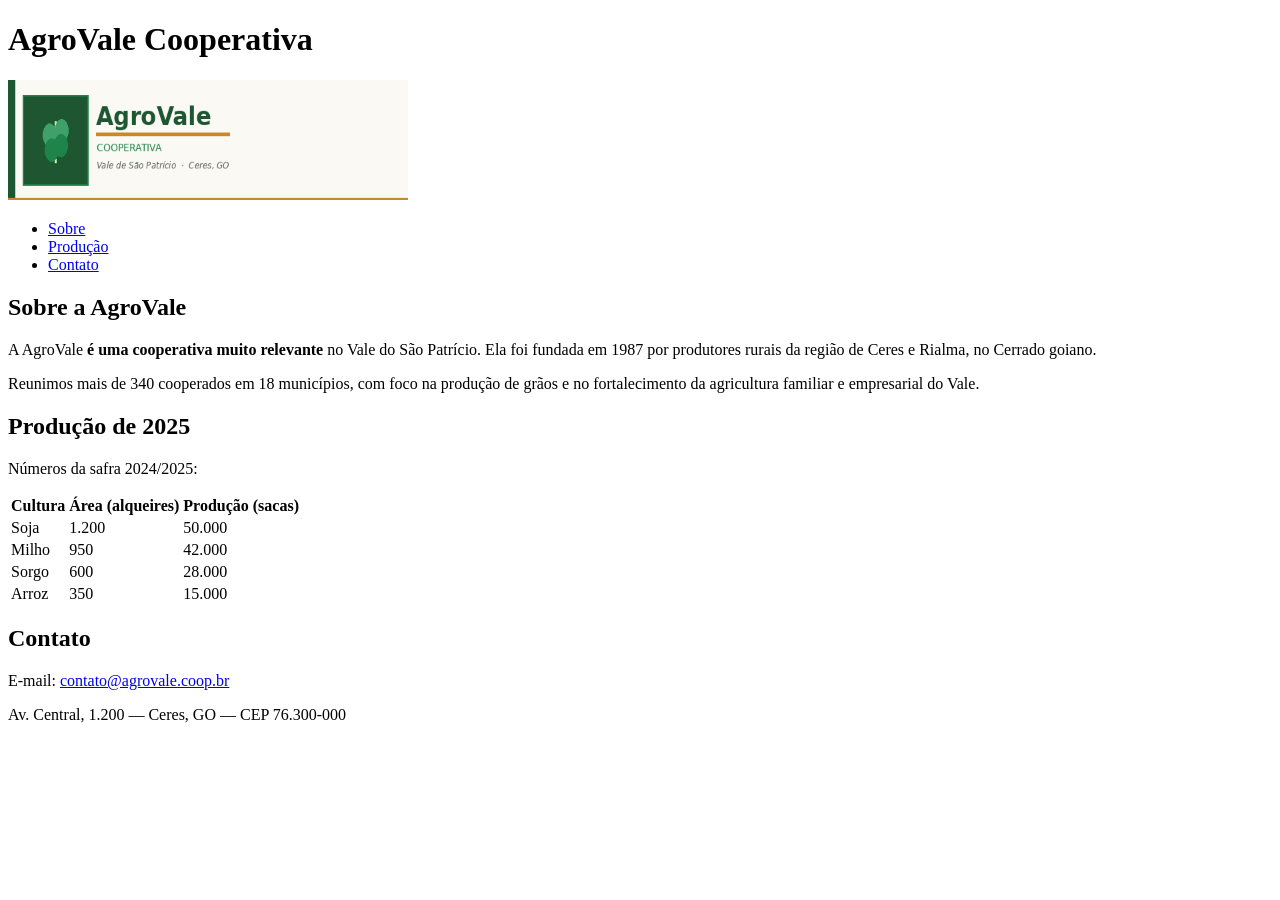
<file: galo-de-ouro/atividade03/index.html>
<!DOCTYPE html>
<html lang="pt-BR">

<head>
    <meta charset="UTF-8">
    <meta name="viewport" content="width=device-width, initial-scale=1.0">
    <title>AgroVale Cooperativa — Vale de São Patrício</title>
</head>

<body id="pagina-principal">

    <header id="cabecalho-principal">

        <h1>AgroVale Cooperativa</h1>

        <img
            src="img/logo.png"
            alt="Logomarca da AgroVale Cooperativa"
            width="400"
            height="120">

        <ul>
            <li>
                <a class="link-nav" href="#sobre">Sobre</a>
            </li>

            <li>
                <a class="link-nav" href="#producao">Produção</a>
            </li>

            <li>
                <a class="link-nav" href="#contato">Contato</a>
            </li>
        </ul>

    </header>

    <section id="sobre" class="secao">

        <h2>Sobre a AgroVale</h2>

        <p>
            A AgroVale <strong>é uma cooperativa muito relevante</strong>
            no Vale do São Patrício. Ela foi fundada em 1987 por produtores
            rurais da região de Ceres e Rialma, no Cerrado goiano.
        </p>

        <p>
            Reunimos mais de 340 cooperados em 18 municípios, com foco
            na produção de grãos e no fortalecimento da agricultura
            familiar e empresarial do Vale.
        </p>

    </section>

    <section id="producao" class="secao">

        <h2>Produção de 2025</h2>

        <p>
            Números da safra 2024/2025:
        </p>

        <table>

            <thead>
                <tr>
                    <th>Cultura</th>
                    <th>Área (alqueires)</th>
                    <th>Produção (sacas)</th>
                </tr>
            </thead>

            <tbody>

                <tr class="linha-destaque">
                    <td>Soja</td>
                    <td>1.200</td>
                    <td>50.000</td>
                </tr>

                <tr>
                    <td>Milho</td>
                    <td>950</td>
                    <td>42.000</td>
                </tr>

                <tr>
                    <td>Sorgo</td>
                    <td>600</td>
                    <td>28.000</td>
                </tr>

                <tr>
                    <td>Arroz</td>
                    <td>350</td>
                    <td>15.000</td>
                </tr>

            </tbody>

        </table>

    </section>

    <section id="contato" class="secao">

        <h2>Contato</h2>

        <p>
            E-mail:
            <a href="mailto:contato@agrovale.coop.br">
                contato@agrovale.coop.br
            </a>
        </p>

        <p>
            Av. Central, 1.200 — Ceres, GO — CEP 76.300-000
        </p>

    </section>

</body>

</html>
</file>
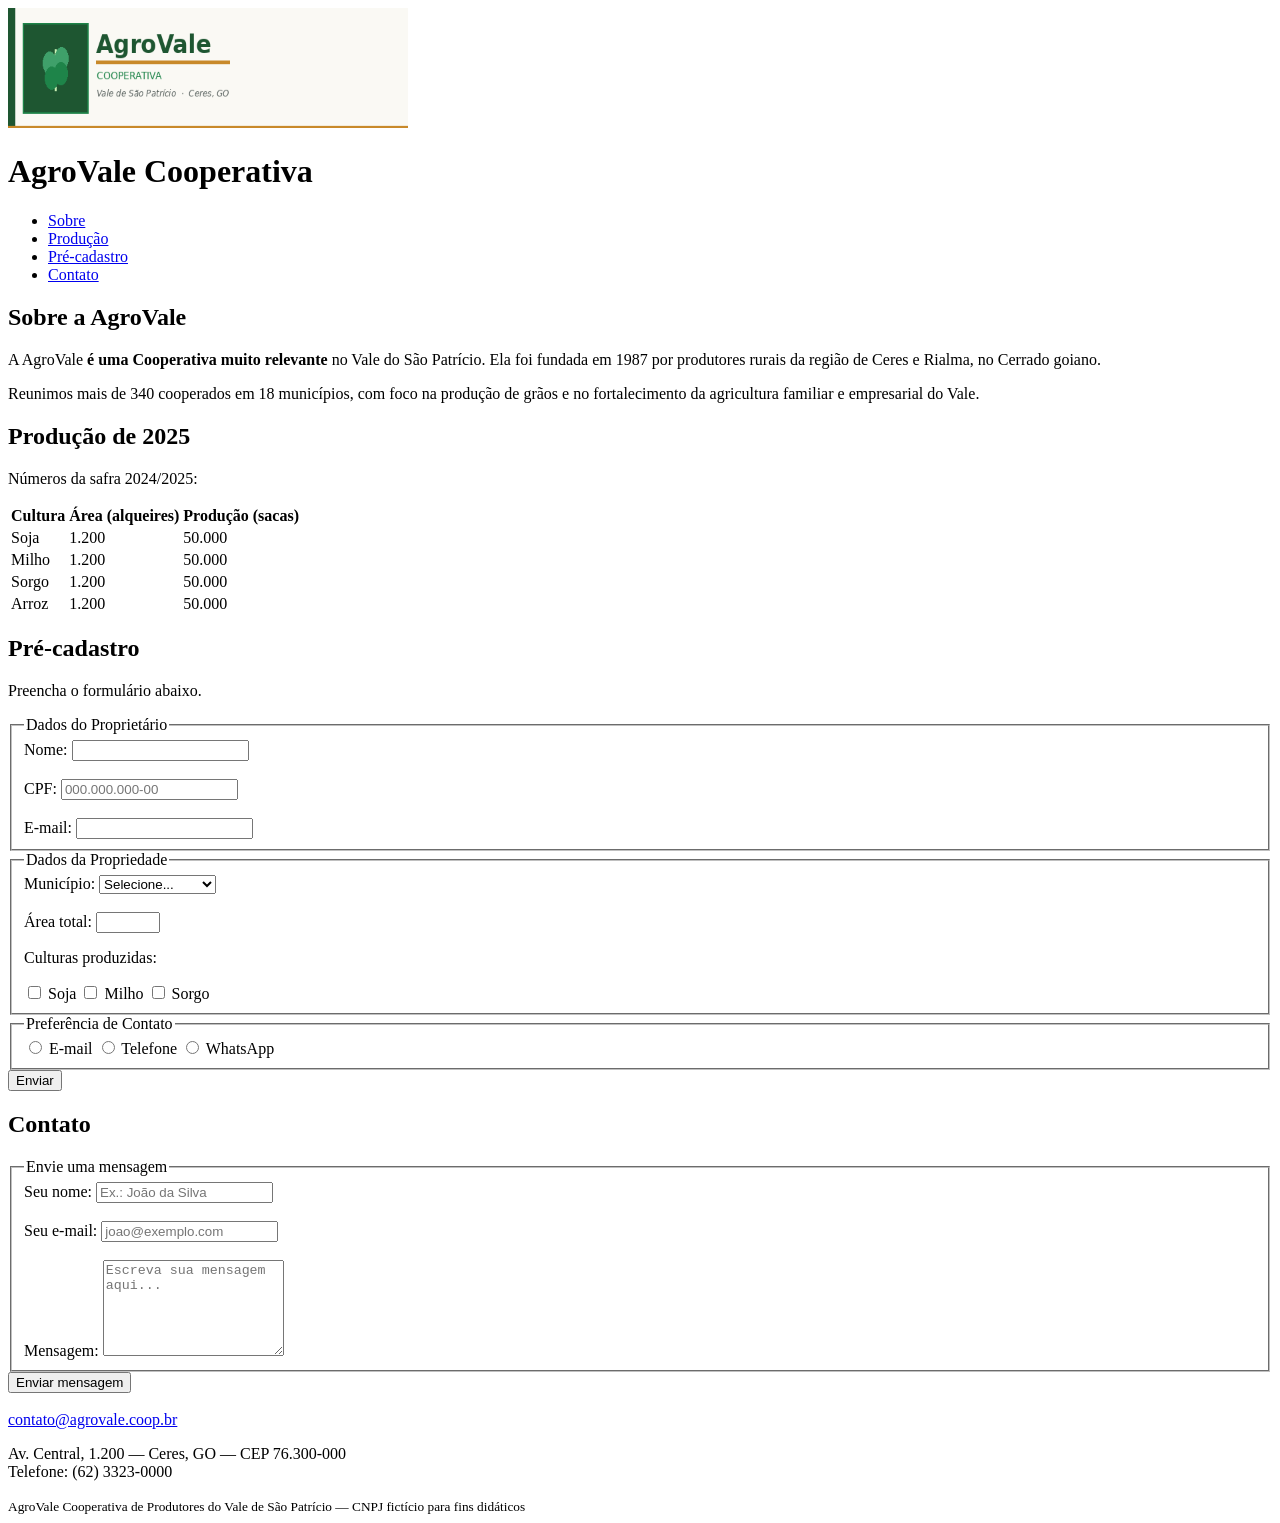
<file: galo-de-ouro/atividade04/index.html>
<!DOCTYPE html>
<html lang="pt-BR">

<head>
    <meta charset="UTF-8">
    <meta name="viewport" content="width=device-width, initial-scale=1.0">
    <title>AgroVale Cooperativa — Vale de São Patrício</title>
</head>

<body>

    <img src="img/logo.png"
        alt="Logo da AgroVale Cooperativa"
        width="400"
        height="120">

    <h1>AgroVale Cooperativa</h1>

    <ul>
        <li><a href="#sobre">Sobre</a></li>
        <li><a href="#producao">Produção</a></li>
        <li><a href="#precadastro">Pré-cadastro</a></li>
        <li><a href="#contato">Contato</a></li>
    </ul>

    <h2 id="sobre">Sobre a AgroVale</h2>

    <p>
        A AgroVale <strong>é uma Cooperativa muito relevante</strong> no Vale do São Patrício.
        Ela foi fundada em 1987 por produtores rurais da região de Ceres e Rialma,
        no Cerrado goiano.
    </p>

    <p>
        Reunimos mais de 340 cooperados em 18 municípios,
        com foco na produção de grãos e no fortalecimento da
        agricultura familiar e empresarial do Vale.
    </p>

    <h2 id="producao">Produção de 2025</h2>

    <p>
        Números da safra 2024/2025:
    </p>

    <table>
        <thead>
            <tr>
                <th>Cultura</th>
                <th>Área (alqueires)</th>
                <th>Produção (sacas)</th>
            </tr>
        </thead>

        <tbody>
            <tr>
                <td>Soja</td>
                <td>1.200</td>
                <td>50.000</td>
            </tr>

            <tr>
                <td>Milho</td>
                <td>1.200</td>
                <td>50.000</td>
            </tr>

            <tr>
                <td>Sorgo</td>
                <td>1.200</td>
                <td>50.000</td>
            </tr>

            <tr>
                <td>Arroz</td>
                <td>1.200</td>
                <td>50.000</td>
            </tr>
        </tbody>
    </table>

    <h2 id="precadastro">Pré-cadastro</h2>

    <p>
        Preencha o formulário abaixo.
    </p>

    <form action="#" method="post" id="form-precadastro">

        <fieldset>

            <legend>Dados do Proprietário</legend>

            <label for="cp-nome">Nome:</label>
            <input
                type="text"
                id="cp-nome"
                name="cp-nome"
                minlength="3"
                maxlength="100"
                required>

            <br><br>

            <label for="cp-cpf">CPF:</label>
            <input
                type="text"
                id="cp-cpf"
                name="cpf"
                placeholder="000.000.000-00"
                pattern="\d{3}\.\d{3}\.\d{3}-\d{2}"
                title="Formato: 000.000.000-00"
                required>

            <br><br>

            <label for="cp-email">E-mail:</label>
            <input
                type="email"
                id="cp-email"
                name="cp-email"
                required>

        </fieldset>

        <fieldset>

            <legend>Dados da Propriedade</legend>

            <label for="cp-municipio">Município:</label>

            <select
                id="cp-municipio"
                name="municipio"
                required>

                <option value="">Selecione...</option>
                <option value="ceres">Ceres</option>
                <option value="rialma">Rialma</option>
                <option value="rubiataba">Rubiataba</option>
                <option value="outro">Outro município</option>

            </select>

            <br><br>

            <label for="cp-area">Área total:</label>

            <input
                type="number"
                id="cp-area"
                name="cp-area"
                min="1"
                max="9999"
                required>

            <p>Culturas produzidas:</p>

            <input
                type="checkbox"
                id="cultura-soja"
                name="cultura"
                value="soja">

            <label for="cultura-soja">Soja</label>

            <input
                type="checkbox"
                id="cultura-milho"
                name="cultura"
                value="milho">

            <label for="cultura-milho">Milho</label>

            <input
                type="checkbox"
                id="cultura-sorgo"
                name="cultura"
                value="sorgo">

            <label for="cultura-sorgo">Sorgo</label>

        </fieldset>

        <fieldset>

            <legend>Preferência de Contato</legend>

            <input
                type="radio"
                id="contato-email"
                name="contato-pref"
                value="email"
                required>

            <label for="contato-email">E-mail</label>

            <input
                type="radio"
                id="contato-telefone"
                name="contato-pref"
                value="telefone">

            <label for="contato-telefone">Telefone</label>

            <input
                type="radio"
                id="contato-whatsapp"
                name="contato-pref"
                value="whatsapp">

            <label for="contato-whatsapp">WhatsApp</label>

        </fieldset>

        <button type="submit">Enviar</button>

    </form>

    <h2 id="contato">Contato</h2>

    <form action="#" method="post" id="form-contato">

        <fieldset>

            <legend>Envie uma mensagem</legend>

            <label for="nome">Seu nome:</label>

            <input
                type="text"
                id="nome"
                name="nome"
                placeholder="Ex.: João da Silva"
                minlength="3"
                required>

            <br><br>

            <label for="email">Seu e-mail:</label>

            <input
                type="email"
                id="email"
                name="email"
                placeholder="joao@exemplo.com"
                required>

            <br><br>

            <label for="mensagem">Mensagem:</label>

            <textarea
                id="mensagem"
                name="mensagem"
                rows="6"
                minlength="10"
                placeholder="Escreva sua mensagem aqui..."
                required></textarea>

        </fieldset>

        <button type="submit">Enviar mensagem</button>

    </form>

    <br>

    <a href="mailto:contato@agrovale.coop.br">
        contato@agrovale.coop.br
    </a>

    <p>
        Av. Central, 1.200 — Ceres, GO — CEP 76.300-000
        <br>
        Telefone: (62) 3323-0000
    </p>

    <small>
        AgroVale Cooperativa de Produtores do Vale de São Patrício
        — CNPJ fictício para fins didáticos
    </small>

</body>

</html>
</file>
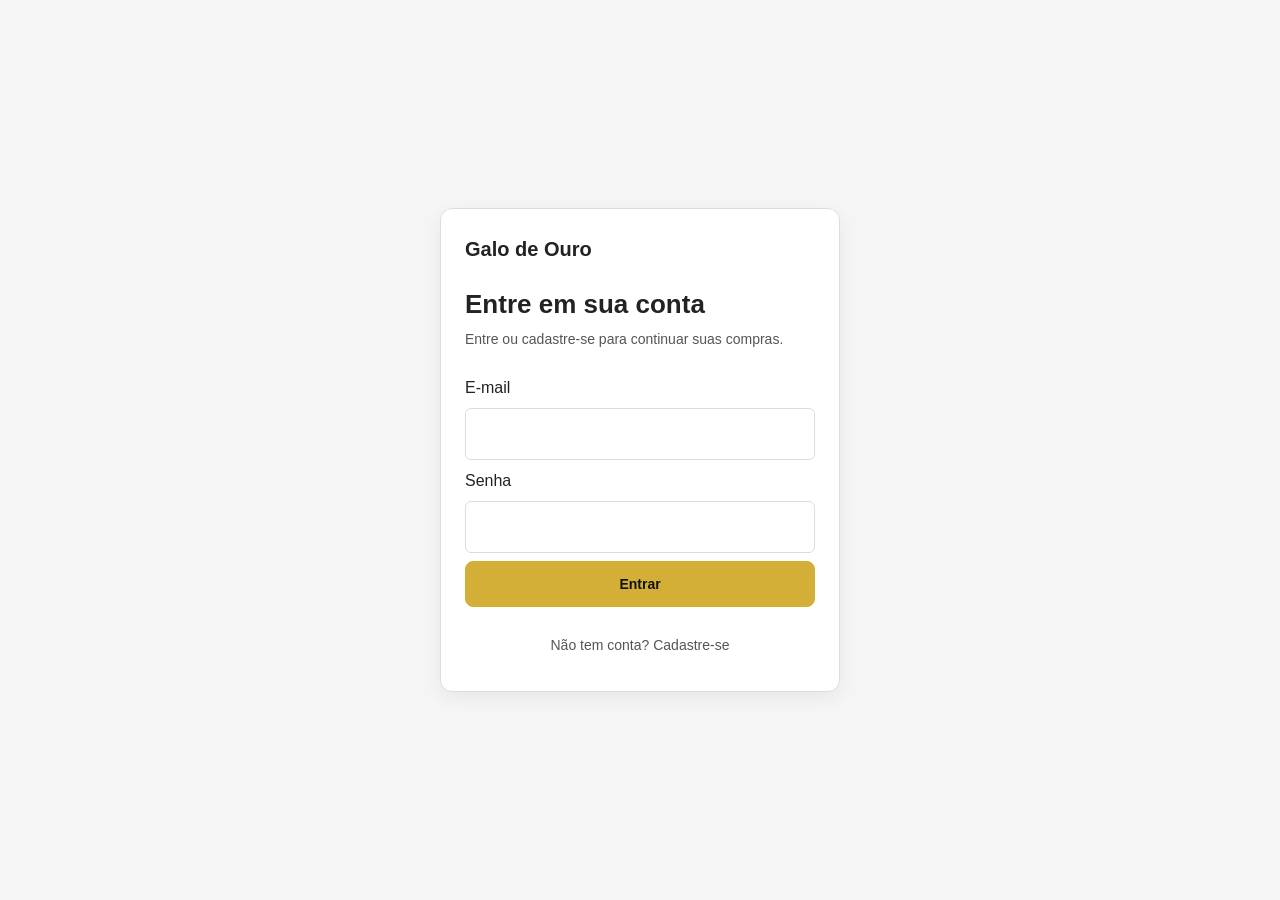
<file: galo-de-ouro/login.html>
<!DOCTYPE html>
<html lang="pt-BR">

<head>
    <meta charset="UTF-8">
    <meta name="viewport" content="width=device-width, initial-scale=1.0">

    <title>Entrar | Galo de Ouro</title>

    <link rel="stylesheet" href="css/style.css">
    <link rel="stylesheet" href="css/auth.css">

    <script src="js/password.js" defer></script>
    <script src="js/accounts.js" defer></script>
    <script src="js/admin-demo.js" defer></script>
    <script src="js/auth.js" defer></script>
</head>

<body class="auth-page">
    <main class="auth-card">
        <a href="index.html" class="auth-brand">
            Galo de Ouro
        </a>

        <h1 id="auth-title" class="auth-title">
            Entre em sua conta
        </h1>

        <p class="auth-description">
            Entre ou cadastre-se para continuar suas compras.
        </p>

        <form id="login-form" class="auth-form" method="post">
            <label for="login-email">E-mail</label>
            <input
                type="email"
                id="login-email"
                name="email"
                autocomplete="username"
                required
            >

            <label for="login-password">Senha</label>
            <input
                type="password"
                id="login-password"
                name="password"
                autocomplete="current-password"
                required
            >

            <button type="submit" class="button button-primary">
                Entrar
            </button>
            <p id="login-message" class="auth-message" role="status"></p>
        </form>

        <form
            id="register-form"
            class="auth-form"
            method="post"
            hidden
        >
            <label for="register-name">Nome completo</label>
            <input
                type="text"
                id="register-name"
                name="name"
                autocomplete="name"
                required
            >

            <label for="register-email">E-mail</label>
            <input
                type="email"
                id="register-email"
                name="email"
                autocomplete="username"
                required
            >

            <label for="register-password">Senha</label>
            <input
                type="password"
                id="register-password"
                name="password"
                autocomplete="new-password"
                required
            >

            <label for="register-confirm-password">
                Confirme a senha
            </label>
            <input
                type="password"
                id="register-confirm-password"
                name="password-confirmation"
                autocomplete="new-password"
                required
            >

            <button type="submit" class="button button-primary">
                Criar conta
            </button>
            <p id="register-message" class="auth-message" role="status"></p>
        </form>

        <button type="button" id="auth-toggle" class="auth-switch">
            Não tem conta? Cadastre-se
        </button>
    </main>
</body>

</html>
</file>
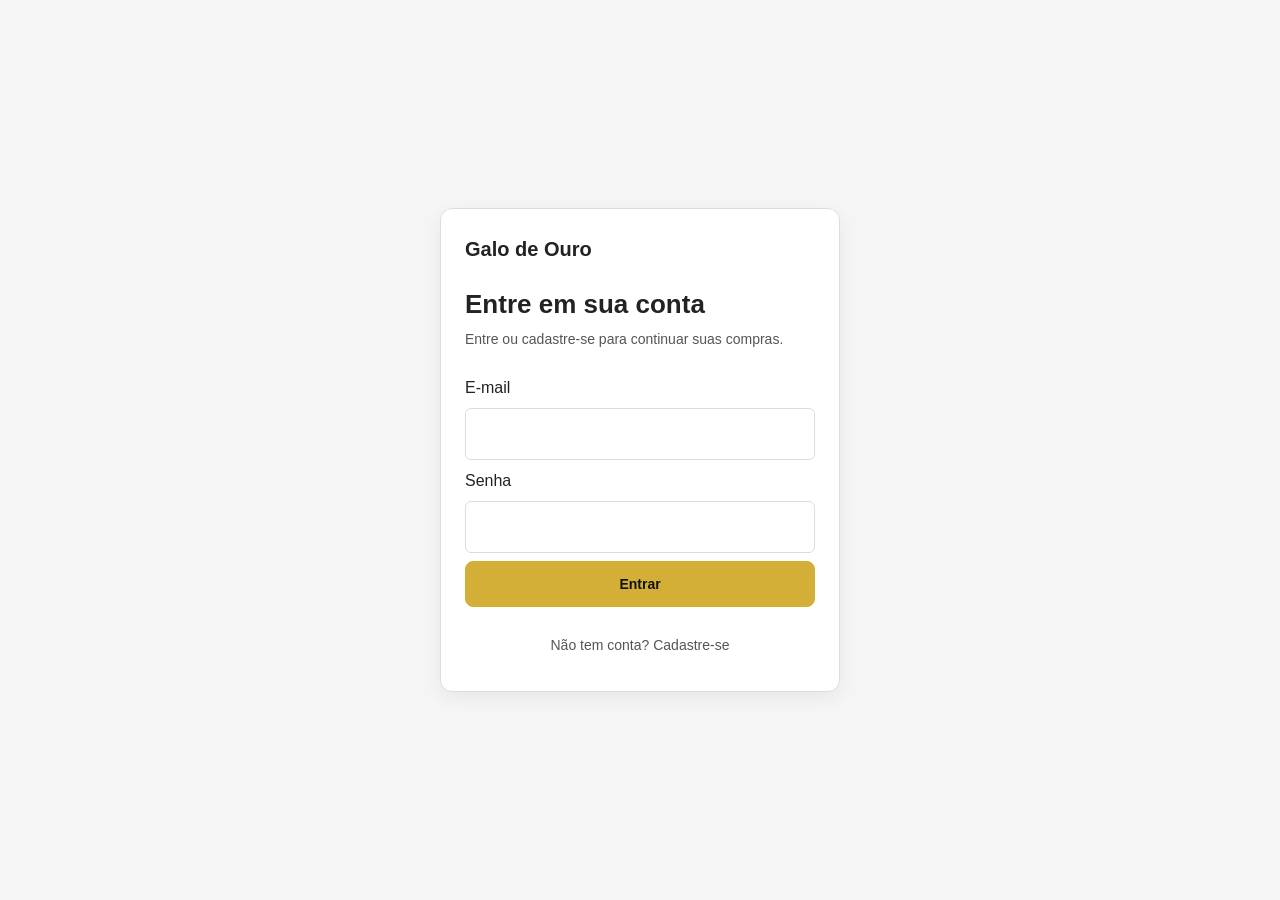
<file: galo-de-ouro/painel.html>
<!DOCTYPE html>
<html lang="pt-BR">
<head>
    <meta charset="UTF-8">
    <meta name="viewport" content="width=device-width, initial-scale=1.0">
    <title>Painel de demonstração | Galo de Ouro</title>
    <link rel="stylesheet" href="css/style.css">
    <link rel="stylesheet" href="css/auth.css">
    <script src="js/password.js" defer></script>
    <script src="js/accounts.js" defer></script>
    <script src="js/admin-demo.js" defer></script>
    <script src="js/session.js" defer></script>
    <script src="js/painel.js" defer></script>
</head>
<body class="auth-page">
    <main id="admin-panel" class="auth-card" hidden>
        <a href="index.html" class="auth-brand">Galo de Ouro</a>
        <h1 class="auth-title">Painel de demonstração</h1>
        <p class="auth-description">Painel de demonstração local. As aves ficam salvas apenas neste navegador.</p>
        <dl class="admin-summary" aria-label="Resumo do projeto">
            <div><dt>Aves no catálogo</dt><dd id="total-birds">—</dd></div>
            <div><dt>Contas</dt><dd id="total-accounts">—</dd></div>
            <div><dt>Clientes</dt><dd id="total-clients">—</dd></div>
            <div><dt>Administradores</dt><dd id="total-admins">—</dd></div>
        </dl>
        <p id="panel-message" class="auth-message" role="status"></p>
        <h2>Cadastrar ave</h2>
        <form id="bird-form" class="auth-form">
            <label for="bird-name">Nome da ave</label>
            <input id="bird-name" name="nome" required>
            <label for="bird-breed">Raça</label>
            <input id="bird-breed" name="raca" required>
            <label for="bird-photo">Foto</label>
            <select id="bird-photo" name="foto" required>
                <option value="">Escolha uma foto</option>
                <option value="img/abel.jpg">Abel Ferreira</option>
                <option value="img/imperador.jpg">Imperador</option>
                <option value="img/bruxo.jpg">Bruxo</option>
            </select>
            <button type="submit" class="button button-primary">Salvar ave</button>
            <p id="bird-message" class="auth-message" role="status"></p>
        </form>
        <h2>Aves cadastradas no painel</h2>
        <p id="bird-list-message" class="auth-message"></p>
        <ul id="bird-list" class="admin-birds"></ul>
        <h2>Criar administrador</h2>
        <form id="admin-form" class="auth-form">
            <label for="admin-name">Nome</label>
            <input id="admin-name" name="nome" autocomplete="name" required>
            <label for="admin-email">E-mail</label>
            <input id="admin-email" name="email" type="email" autocomplete="username" required>
            <label for="admin-password">Senha</label>
            <input id="admin-password" name="senha" type="password" autocomplete="new-password" required>
            <label for="admin-confirm-password">Confirme a senha</label>
            <input id="admin-confirm-password" name="confirmacao" type="password" autocomplete="new-password" required>
            <button type="submit" class="button button-primary">Criar administrador</button>
        </form>
        <p id="user-message" class="auth-message" role="status"></p>
        <h2>Contas</h2>
        <ul id="user-list" class="admin-users"></ul>
        <p><a href="loja.html">Abrir loja</a> · <a href="login.html" id="account-link">Sair</a></p>
    </main>
</body>
</html>
</file>
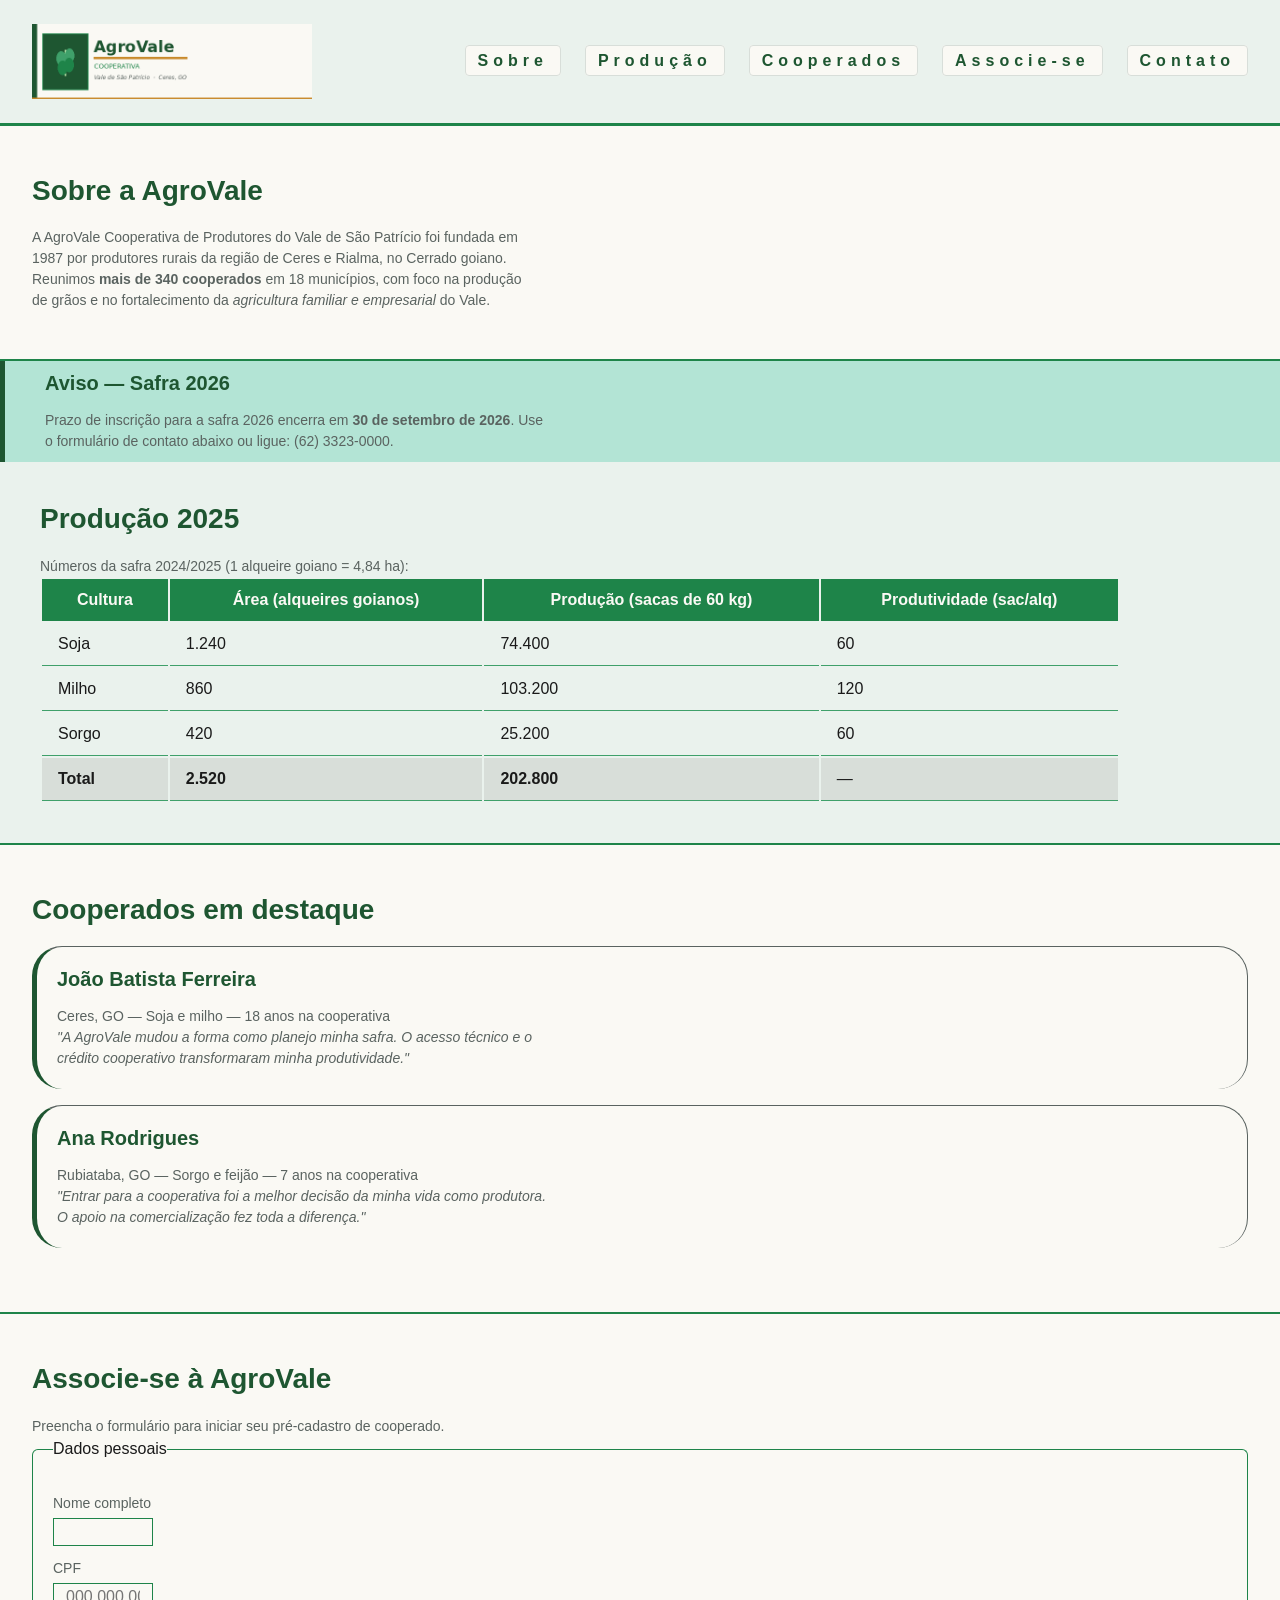
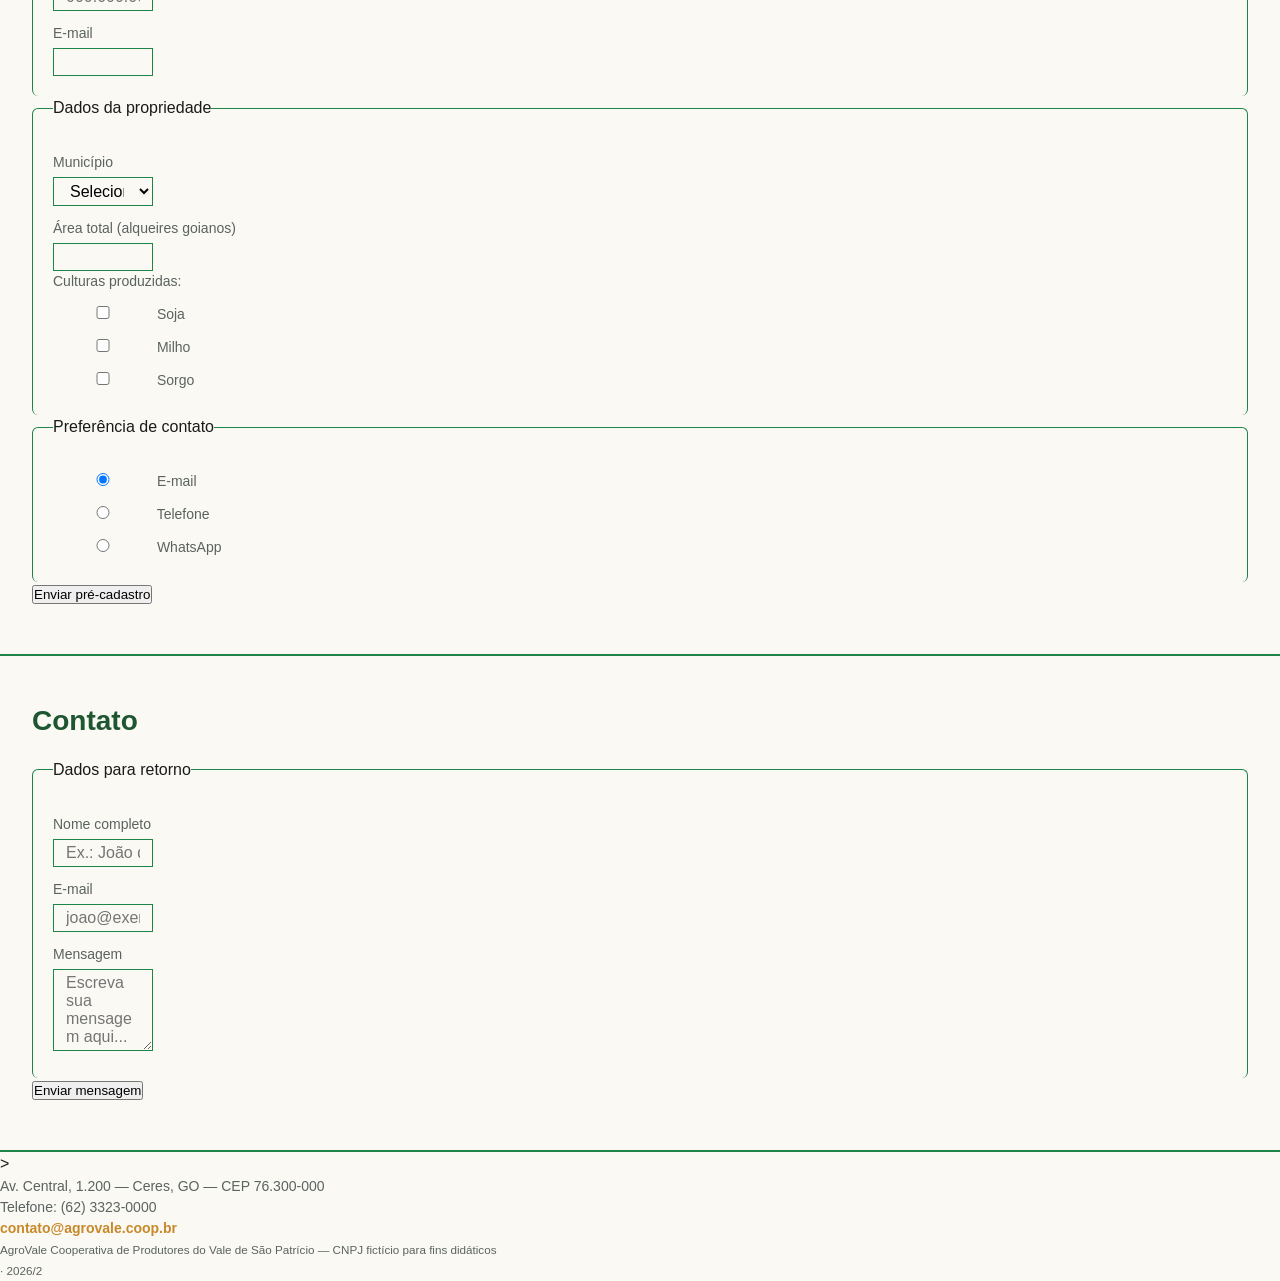
<file: galo-de-ouro/atividade06/aula06/agrovale_semantica_completa.html>
<!DOCTYPE html>
<html lang="pt-BR">
<head>
  <meta charset="UTF-8">
  <meta name="viewport" content="width=device-width, initial-scale=1.0">
  <title>AgroVale Cooperativa — Vale de São Patrício</title>
  <link rel="stylesheet" href="style.css" >
</head>



<body id="pagina-agrovale">

  <!-- header: cabeçalho da página — contém logo e navegação principal -->
  <header id="cabecalho">

    <img src="img/logo.png"
         alt="Logomarca da AgroVale Cooperativa de Produtores do Vale de São Patrício"
         width="400" height="120"
         class="logo-principal">

    <!-- nav: bloco de navegação — menu principal do site -->
    <nav id="menu-principal">
      <ul>
        <li><a href="#sobre"      class="link-nav">Sobre</a></li>
        <li><a href="#producao"   class="link-nav">Produção</a></li>
        <li><a href="#destaques"  class="link-nav">Cooperados</a></li>
        <li><a href="#associe-se" class="link-nav">Associe-se</a></li>
        <li><a href="#contato"    class="link-nav">Contato</a></li>
      </ul>
    </nav>

  </header>
 
  <main id="conteudo-principal">

    <section id="sobre" class="secao">
      <h2>Sobre a AgroVale</h2>
      <p>
        A AgroVale Cooperativa de Produtores do Vale de São Patrício foi fundada em 1987
        por produtores rurais da região de Ceres e Rialma, no Cerrado goiano.
      </p>
      <p>
        Reunimos <strong>mais de 340 cooperados</strong> em 18 municípios,
        com foco na produção de grãos e no fortalecimento da
        <em>agricultura familiar e empresarial</em> do Vale.
      </p>
    </section>
 
    <aside class="aviso-safra">
      <h3>Aviso — Safra 2026</h3>
      <p>
        Prazo de inscrição para a safra 2026 encerra em
        <strong>30 de setembro de 2026</strong>.
        Use o formulário de contato abaixo ou ligue: (62) 3323-0000.
      </p>
    </aside>
    
    <section id="producao" class="secao destaque">
      <h2>Produção 2025</h2>
      <p>Números da safra 2024/2025 (1 alqueire goiano = 4,84 ha):</p>

      <table>
        <thead>
          <tr>
            <th>Cultura</th>
            <th>Área (alqueires goianos)</th>
            <th>Produção (sacas de 60 kg)</th>
            <th>Produtividade (sac/alq)</th>
          </tr>
        </thead>
        <tbody>
          <tr>
            <td>Soja</td>
            <td>1.240</td>
            <td>74.400</td>
            <td>60</td>
          </tr>
          <tr>
            <td>Milho</td>
            <td>860</td>
            <td>103.200</td>
            <td>120</td>
          </tr>
          <tr>
            <td>Sorgo</td>
            <td>420</td>
            <td>25.200</td>
            <td>60</td>
          </tr>
          <tr class="linha-total">
            <td><strong>Total</strong></td>
            <td><strong>2.520</strong></td>
            <td><strong>202.800</strong></td>
            <td>—</td>
          </tr>
        </tbody>
      </table>
    </section>
   
    <section id="destaques" class="secao">
      <h2>Cooperados em destaque</h2>

     
      <article class="card-cooperado">
        <h3>João Batista Ferreira</h3>
        <p>Ceres, GO — Soja e milho — 18 anos na cooperativa</p>
        <p><em>"A AgroVale mudou a forma como planejo minha safra.
          O acesso técnico e o crédito cooperativo transformaram minha produtividade."</em></p>
      </article>
      
      <article class="card-cooperado">
        <h3>Ana  Rodrigues</h3>
        <p>Rubiataba, GO — Sorgo e feijão — 7 anos na cooperativa</p>
        <p><em>"Entrar para a cooperativa foi a melhor decisão da minha vida como produtora.
          O apoio na comercialização fez toda a diferença."</em></p>
      </article>
      

    </section>
    
    <section id="associe-se" class="secao">
      <h2>Associe-se à AgroVale</h2>
      <p>Preencha o formulário para iniciar seu pré-cadastro de cooperado.</p>

      <form action="#" method="post" id="form-cooperado">

        <fieldset>
          <legend>Dados pessoais</legend>

          <label for="cp-nome">Nome completo</label>
          <input type="text" id="cp-nome" name="nome"
                 required minlength="3" maxlength="100">

          <label for="cp-cpf">CPF</label>
          <input type="text" id="cp-cpf" name="cpf"
                 pattern="\d{3}\.\d{3}\.\d{3}-\d{2}"
                 placeholder="000.000.000-00"
                 title="Formato: 000.000.000-00"
                 required>

          <label for="cp-email">E-mail</label>
          <input type="email" id="cp-email" name="email" required>
        </fieldset>

        <fieldset>
          <legend>Dados da propriedade</legend>

          <label for="cp-municipio">Município</label>
          <select id="cp-municipio" name="municipio" required>
            <option value="">Selecione...</option>
            <option value="ceres">Ceres</option>
            <option value="rialma">Rialma</option>
            <option value="carmo-rio-verde">Carmo do Rio Verde</option>
            <option value="rubiataba">Rubiataba</option>
            <option value="outro">Outro município</option>
          </select>

          <label for="cp-area">Área total (alqueires goianos)</label>
          <input type="number" id="cp-area" name="area"
                 min="1" max="9999" step="0.5" required>

          <p>Culturas produzidas:</p>
          <label><input type="checkbox" name="cultura" value="soja"> Soja</label>
          <label><input type="checkbox" name="cultura" value="milho"> Milho</label>
          <label><input type="checkbox" name="cultura" value="sorgo"> Sorgo</label>
        </fieldset>

        <fieldset>
          <legend>Preferência de contato</legend>
          <label><input type="radio" name="contato-pref" value="email" checked> E-mail</label>
          <label><input type="radio" name="contato-pref" value="telefone"> Telefone</label>
          <label><input type="radio" name="contato-pref" value="whatsapp"> WhatsApp</label>
        </fieldset>

        <button type="submit">Enviar pré-cadastro</button>

      </form>
    </section>
   

  </main>
  
  <footer id="rodape">

    
    <section id="contato" class="secao">
      <h2>Contato</h2>

      <form action="#" method="post" id="form-contato">
        <fieldset>
          <legend>Dados para retorno</legend>

          <label for="c-nome">Nome completo</label>
          <input type="text" id="c-nome" name="nome"
                 required minlength="3" placeholder="Ex.: João da Silva">

          <label for="c-email">E-mail</label>
          <input type="email" id="c-email" name="email"
                 required placeholder="joao@exemplo.com">

          <label for="c-msg">Mensagem</label>
          <textarea id="c-msg" name="mensagem" rows="4"
                    required minlength="10"
                    placeholder="Escreva sua mensagem aqui..."></textarea>
        </fieldset>
        <button type="submit">Enviar mensagem</button>
      </form>

    </section>
    >

    <p>Av. Central, 1.200 — Ceres, GO — CEP 76.300-000<br>
       Telefone: (62) 3323-0000</p>

    <p>
      <a href="mailto:contato@agrovale.coop.br" class="link-contato">
        contato@agrovale.coop.br
      </a>
    </p>

    <p>
      <small>
        AgroVale Cooperativa de Produtores do Vale de São Patrício
        — CNPJ fictício para fins didáticos · 2026/2
      </small>
    </p>

  </footer>
 

</body>
</html>
</file>
<file: galo-de-ouro/css/style.css>
:root {
    --cor-fundo: #f5f5f5;
    --cor-superficie: #fff;
    --cor-escura: #111;
    --cor-escura-hover: #292929;

    --cor-texto: #222;
    --cor-texto-suave: #555;
    --cor-texto-claro: #eee;

    --cor-destaque: #d4af37;
    --cor-destaque-hover: #e5c354;

    --cor-borda: #ddd;
    --cor-borda-escura: #333;

    --cor-aviso-fundo: #fff8df;
    --cor-aviso-texto: #68510b;

    --fonte-principal: Arial, sans-serif;
    --largura-conteudo: 1120px;

    --raio-pequeno: 6px;
    --raio-medio: 8px;
    --raio-grande: 12px;

    --sombra-card: 0 6px 18px rgb(0 0 0 / 6%);
    --sombra-painel: 0 12px 30px rgb(0 0 0 / 20%);

    --transicao-padrao: 0.2s ease;
    --duracao-giro: 0.6s;
}

* {
    box-sizing: border-box;
}

html {
    scroll-behavior: smooth;
}

body {
    margin: 0;
    background-color: var(--cor-fundo);
    color: var(--cor-texto);
    font-family: var(--fonte-principal);
    line-height: 1.6;
}

a:focus-visible,
summary:focus-visible {
    outline: 3px solid var(--cor-destaque);
    outline-offset: 4px;
}

.skip-link {
    position: fixed;
    top: 12px;
    left: 12px;
    z-index: 100;
    padding: 10px 16px;
    border-radius: var(--raio-pequeno);
    background-color: var(--cor-destaque);
    color: var(--cor-escura);
    font-weight: 700;
    text-decoration: none;
    transform: translateY(-200%);
}

.skip-link:focus {
    transform: translateY(0);
}

.sr-only {
    position: absolute;
    width: 1px;
    height: 1px;
    padding: 0;
    overflow: hidden;
    clip-path: inset(50%);
    white-space: nowrap;
    border: 0;
    margin: -1px;
}

.site-header {
    position: relative;
    z-index: 10;
    padding: 22px 16px;
    border-bottom: 3px solid var(--cor-destaque);
    background-color: var(--cor-escura);
    color: var(--cor-superficie);
}

.header-content {
    display: grid;
    grid-template-columns: minmax(0, 1fr) auto;
    align-items: center;
    gap: 20px 12px;
    max-width: calc(var(--largura-conteudo) - 48px);
    margin: 0 auto;
}

.site-brand {
    grid-column: 1;
    grid-row: 1;
    min-width: 0;
    color: var(--cor-superficie);
    text-decoration: none;
}

.site-brand h1 {
    margin: 0;
    font-size: 22px;
    line-height: 1.2;
}

.site-brand p {
    margin: 6px 0 0;
    color: var(--cor-destaque);
    font-size: 11px;
    line-height: 1.5;
}

.site-nav {
    grid-column: 1 / -1;
    grid-row: 2;
    min-width: 0;
}

.site-nav ul {
    display: grid;
    grid-template-columns: repeat(2, minmax(0, 1fr));
    gap: 8px;
    margin: 0;
    padding: 0;
    list-style: none;
}

.site-nav a {
    display: block;
    padding: 10px 12px;
    border: 1px solid var(--cor-borda-escura);
    border-radius: var(--raio-pequeno);
    color: var(--cor-texto-claro);
    font-size: 13px;
    text-align: center;
    text-decoration: none;
    transition:
        color var(--transicao-padrao),
        background-color var(--transicao-padrao),
        border-color var(--transicao-padrao);
}

.site-nav a:hover {
    border-color: var(--cor-destaque);
    background-color: var(--cor-escura-hover);
    color: var(--cor-destaque);
}

.header-cart {
    position: relative;
    grid-column: 2;
    grid-row: 1;
}

.header-cart > summary {
    display: flex;
    align-items: center;
    gap: 8px;
    min-height: 44px;
    padding: 10px;
    border: 1px solid var(--cor-destaque);
    border-radius: var(--raio-medio);
    color: var(--cor-superficie);
    font-size: 12px;
    font-weight: 700;
    list-style: none;
    cursor: pointer;
}

.header-cart > summary::-webkit-details-marker {
    display: none;
}

.header-cart > summary:hover,
.header-cart[open] > summary {
    background-color: var(--cor-destaque);
    color: var(--cor-escura);
}

.cart-icon {
    display: block;
    flex-shrink: 0;
    width: 20px;
    height: 20px;
    fill: none;
    stroke: currentColor;
    stroke-width: 1.8;
    stroke-linecap: round;
    stroke-linejoin: round;
}

.cart-count {
    display: inline-block;
    min-width: 20px;
    padding: 2px 6px;
    border-radius: 20px;
    background-color: var(--cor-destaque);
    color: var(--cor-escura);
    font-size: 11px;
    line-height: 1.4;
    text-align: center;
}

.header-cart > summary:hover .cart-count,
.header-cart[open] .cart-count {
    background-color: var(--cor-escura);
    color: var(--cor-superficie);
}

.header-cart[open] > summary::before {
    content: "";
    position: fixed;
    inset: 0;
    z-index: 1;
    cursor: default;
}

.cart-panel {
    position: absolute;
    top: calc(100% + 12px);
    right: 0;
    z-index: 2;
    width: min(320px, calc(100vw - 32px));
    padding: 22px;
    border: 1px solid var(--cor-borda);
    border-radius: var(--raio-grande);
    background-color: var(--cor-superficie);
    color: var(--cor-texto);
    box-shadow: var(--sombra-painel);
}

.cart-panel h2 {
    margin: 0 0 8px;
    font-size: 20px;
    line-height: 1.3;
}

.cart-panel p {
    margin: 0 0 20px;
    color: var(--cor-texto-suave);
    font-size: 14px;
}

.cart-items {
    display: grid;
    gap: 12px;
    max-height: 40vh;
    margin: 0 0 20px;
    padding: 0;
    overflow-y: auto;
    list-style: none;
}

.cart-items:empty {
    display: none;
}

.cart-items li {
    display: grid;
    gap: 6px;
    font-size: 14px;
}

.cart-items button {
    justify-self: start;
    min-height: 44px;
    padding: 6px 12px;
    border: 1px solid var(--cor-borda);
    border-radius: var(--raio-pequeno);
    background-color: var(--cor-superficie);
    color: var(--cor-texto);
    font: inherit;
    cursor: pointer;
}

.cart-items button:hover {
    background-color: var(--cor-destaque);
}

.cart-items button:focus-visible {
    outline: 3px solid var(--cor-destaque);
    outline-offset: 2px;
}

.cart-panel-links {
    display: grid;
    gap: 10px;
}

.cart-panel-links a {
    display: block;
    padding: 11px 14px;
    border: 1px solid var(--cor-borda);
    border-radius: var(--raio-pequeno);
    color: var(--cor-texto);
    font-size: 13px;
    text-align: center;
    text-decoration: none;
}

.cart-panel-links a:first-child {
    border-color: var(--cor-escura);
    background-color: var(--cor-escura);
    color: var(--cor-superficie);
}

.cart-panel-links a:hover {
    border-color: var(--cor-destaque);
    background-color: var(--cor-destaque);
    color: var(--cor-escura);
}

main {
    width: 100%;
    max-width: var(--largura-conteudo);
    margin: 0 auto;
    padding: 0 16px;
}

.button {
    display: inline-flex;
    align-items: center;
    justify-content: center;
    min-height: 46px;
    padding: 11px 18px;
    border: 1px solid transparent;
    border-radius: var(--raio-medio);
    font-size: 14px;
    font-weight: 700;
    text-decoration: none;
    transition:
        background-color var(--transicao-padrao),
        color var(--transicao-padrao);
}

.button-primary {
    border-color: var(--cor-destaque);
    background-color: var(--cor-destaque);
    color: var(--cor-escura);
}

.button-primary:hover {
    background-color: var(--cor-destaque-hover);
}

.button-secondary {
    border-color: var(--cor-escura);
    background-color: transparent;
    color: var(--cor-escura);
}

.button-secondary:hover {
    background-color: var(--cor-escura);
    color: var(--cor-superficie);
}

.site-footer {
    padding: 0;
    border-top: 3px solid var(--cor-destaque);
    background-color: var(--cor-escura);
    color: var(--cor-texto-claro);
    text-align: left;
}

.footer-container {
    width: 100%;
    max-width: var(--largura-conteudo);
    margin: 0 auto;
    padding: 0 16px;
}

.footer-main {
    display: grid;
    gap: 32px;
    padding: 40px 0;
}

.footer-brand {
    display: inline-flex;
    align-items: center;
    gap: 12px;
    color: var(--cor-superficie);
    font-size: 24px;
    font-weight: 700;
    line-height: 1.2;
    text-decoration: none;
}

.footer-symbol {
    display: grid;
    place-items: center;
    flex-shrink: 0;
    width: 44px;
    height: 44px;
    border-radius: var(--raio-medio);
    background-color: var(--cor-destaque);
    color: var(--cor-escura);
    font-size: 17px;
    font-weight: 800;
}

.footer-description {
    max-width: 340px;
    margin: 16px 0 0;
    color: var(--cor-texto-claro);
    font-size: 14px;
    line-height: 1.8;
}

.footer-title {
    margin: 0;
    color: var(--cor-superficie);
    font-size: 16px;
    font-weight: 700;
    line-height: 1.4;
}

.footer-links {
    display: flex;
    flex-wrap: wrap;
    gap: 4px 16px;
    margin: 12px 0 0;
    padding: 0;
    list-style: none;
}

.footer-links a {
    display: inline-block;
    padding: 8px 0;
    color: var(--cor-texto-claro);
    font-size: 14px;
    text-decoration: none;
}

.footer-shop p {
    max-width: 300px;
    margin: 12px 0 0;
    color: var(--cor-texto-claro);
    font-size: 14px;
    line-height: 1.8;
}

.footer-cta {
    display: inline-flex;
    align-items: center;
    justify-content: space-between;
    gap: 24px;
    min-height: 44px;
    margin-top: 18px;
    padding: 10px 18px;
    border: 1px solid var(--cor-destaque);
    border-radius: var(--raio-medio);
    background-color: var(--cor-destaque);
    color: var(--cor-escura);
    font-size: 13px;
    font-weight: 700;
    text-decoration: none;
}

.footer-bottom {
    display: flex;
    flex-direction: column;
    align-items: flex-start;
    gap: 16px;
    padding: 20px 0;
    border-top: 1px solid var(--cor-borda-escura);
}

.footer-bottom p {
    margin: 0;
    color: var(--cor-texto-claro);
    font-size: 12px;
}

.footer-back-top {
    display: inline-flex;
    align-items: center;
    gap: 12px;
    min-height: 44px;
    padding: 10px 14px;
    border: 1px solid var(--cor-borda-escura);
    border-radius: var(--raio-pequeno);
    color: var(--cor-texto-claro);
    font-size: 12px;
    font-weight: 700;
    text-decoration: none;
}

.footer-brand,
.footer-links a,
.footer-cta,
.footer-back-top {
    transition:
        color var(--transicao-padrao),
        background-color var(--transicao-padrao),
        border-color var(--transicao-padrao);
}

.footer-brand:hover,
.footer-links a:hover {
    color: var(--cor-destaque);
}

.footer-cta:hover {
    border-color: var(--cor-destaque-hover);
    background-color: var(--cor-destaque-hover);
}

.footer-back-top:hover {
    border-color: var(--cor-destaque);
    color: var(--cor-destaque);
}

@media (min-width: 640px) {
    .site-header {
        padding: 24px;
    }

    .site-brand h1 {
        font-size: 28px;
    }

    .site-brand p {
        font-size: 12px;
    }

    .site-nav ul {
        display: flex;
        flex-wrap: wrap;
        justify-content: center;
        gap: 8px;
    }

    .site-nav a {
        padding: 10px 14px;
        border-color: transparent;
    }

    .site-nav a:hover {
        border-color: var(--cor-destaque);
    }

    main {
        padding: 0 24px;
    }

    .footer-container {
        padding: 0 24px;
    }

    .footer-main {
        grid-template-columns: 1fr 1fr;
    }

    .footer-about {
        grid-column: 1 / -1;
    }

    .footer-bottom {
        flex-direction: row;
        align-items: center;
        justify-content: space-between;
    }
}

@media (min-width: 1024px) {
    .header-content {
        grid-template-columns: auto minmax(0, 1fr) auto;
        column-gap: 24px;
    }

    .site-nav {
        grid-column: 2;
        grid-row: 1;
    }

    .header-cart {
        grid-column: 3;
    }

    .footer-main {
        grid-template-columns: 1.4fr 0.7fr 1fr;
        gap: 48px;
        padding: 48px 0;
    }

    .footer-about {
        grid-column: auto;
    }

    .footer-links {
        flex-direction: column;
        align-items: flex-start;
    }
}

@media (prefers-reduced-motion: reduce) {
    html {
        scroll-behavior: auto;
    }

    .site-nav a,
    .button,
    .footer-brand,
    .footer-links a,
    .footer-cta,
    .footer-back-top {
        transition: none;
    }
}
</file>
<file: galo-de-ouro/css/auth.css>
.auth-page {
    display: grid;
    min-height: 100svh;
    place-items: center;
    padding: 24px 16px;
}

.auth-card {
    width: 100%;
    max-width: 400px;
    margin: 0;
    padding: 24px;
    border: 1px solid var(--cor-borda);
    border-radius: var(--raio-grande);
    background-color: var(--cor-superficie);
    box-shadow: var(--sombra-card);
}

.auth-brand {
    display: inline-block;
    margin-bottom: 24px;
    color: var(--cor-texto);
    font-size: 20px;
    font-weight: 700;
    text-decoration: none;
}

.auth-brand:hover {
    text-decoration: underline;
    text-decoration-color: var(--cor-destaque);
    text-underline-offset: 5px;
}

.auth-title {
    margin: 0 0 8px;
    color: var(--cor-texto);
    font-size: 26px;
    line-height: 1.2;
}

.auth-description {
    margin: 0;
    color: var(--cor-texto-suave);
    font-size: 14px;
}

.auth-form {
    display: grid;
    gap: 8px;
    margin-top: 24px;
}

.auth-form input,
.auth-form select {
    width: 100%;
    padding: 12px;
    border: 1px solid var(--cor-borda);
    border-radius: var(--raio-pequeno);
    background-color: var(--cor-superficie);
    color: var(--cor-texto);
    font: inherit;
}

.auth-form input:focus-visible,
.auth-form select:focus-visible {
    outline: 3px solid var(--cor-destaque);
    outline-offset: 4px;
}

.auth-switch {
    width: 100%;
    min-height: 44px;
    margin-top: 16px;
    padding: 8px;
    border: 0;
    background-color: transparent;
    color: var(--cor-texto-suave);
    font-family: inherit;
    font-size: 14px;
    cursor: pointer;
}

.auth-switch:hover {
    color: var(--cor-texto);
    text-decoration: underline;
}

.auth-switch:focus-visible {
    outline: 3px solid var(--cor-destaque);
    outline-offset: 4px;
}

.auth-form[hidden] {
    display: none;
}

.auth-message {
    margin: 0;
    color: var(--cor-texto-suave);
    font-size: 14px;
}

.auth-message:empty {
    display: none;
}

.admin-summary {
    display: grid;
    grid-template-columns: repeat(2, minmax(0, 1fr));
    gap: 12px;
    margin: 24px 0;
}

.admin-summary div {
    padding: 12px;
    border: 1px solid var(--cor-borda);
    border-radius: var(--raio-pequeno);
}

.admin-summary dt {
    color: var(--cor-texto-suave);
    font-size: 13px;
}

.admin-summary dd {
    margin: 4px 0 0;
    font-size: 26px;
    font-weight: 700;
}

.admin-birds {
    display: grid;
    gap: 12px;
    padding: 0;
    list-style: none;
}

.admin-birds li {
    display: flex;
    align-items: center;
    gap: 12px;
    padding: 12px 0;
    border-bottom: 1px solid var(--cor-borda);
    overflow-wrap: anywhere;
}

.admin-birds img {
    flex-shrink: 0;
    border-radius: var(--raio-pequeno);
    object-fit: cover;
}

.admin-users {
    display: grid;
    gap: 16px;
    padding: 0;
    list-style: none;
}

.admin-users li {
    display: grid;
    gap: 8px;
    padding-bottom: 16px;
    border-bottom: 1px solid var(--cor-borda);
    overflow-wrap: anywhere;
}

.admin-users button {
    min-height: 44px;
    padding: 8px;
    border: 1px solid var(--cor-borda);
    border-radius: var(--raio-pequeno);
    background-color: var(--cor-superficie);
    color: var(--cor-texto);
    font: inherit;
    cursor: pointer;
}

.admin-users button:hover {
    background-color: var(--cor-destaque);
}

.admin-users button:focus-visible {
    outline: 3px solid var(--cor-destaque);
    outline-offset: 4px;
}
</file>
<file: galo-de-ouro/atividade06/aula06/style.css>
:root {
    --verde:   #1E5631;
    --verde2:  #1E8449;
    --verde3:  #3FA06A;
    --areia:   #FAF9F4;
    --ambar:   #C8892A;
    --tinta:   #1A1A1A;
    --cinza:   #5A6360;
    --linha:   #D8DED9;
    --fundo2:  #EAF2ED;
}

* {
    box-sizing: border-box;
    margin: 0;
    padding: 0;
}

body {
    font-family: Arial, Helvetica, sans-serif;
    font-size: 16px; 
    line-height: 1.5; 
    color: var(--tinta); 
    background: var(--areia);
}

h1, h2, h3 {
    color: var(--verde);
    line-height: 1.2;
}

h2 {
    font-size: 28px; 
    margin-bottom: 20px;
}

h3 {
    font-size: 20px; 
    margin-bottom: 15px; 
}

p {
    font-size: 14px; 
    max-width: 500px;
    color: var(--cinza);
}

a {
    color: var(--ambar);
    text-decoration: none;
    font-weight: bold;
    transition: color 0.2s ease;
}

a:hover {
    text-decoration: underline;
    color: var(--verde3);
}

#cabecalho {
    background-color: var(--fundo2); 
    padding: 24px 32px;
    border-bottom: 3px solid var(--verde2);
    display: flex;
    justify-content: space-between;
    align-items: center;
    flex-wrap: wrap;
}

.logo-principal {
    display: block;
    width: 280px; 
    height: auto;
    transition: transform 0.2s ease;
}

.logo-principal:hover {
    transform: scale(1.01);
}

#menu-principal ul {
    list-style: none;
    display: flex;
    gap: 24px;
    flex-wrap: wrap;
    margin-top: 0; 
    align-items: center;
}

#menu-principal a {
    color: var(--verde);
    padding: 6px 12px;
    border-radius: 4px;
    background-color: var(--areia);
    border: 1px solid var(--linha);
}

#menu-principal a:hover {
    background-color: var(--verde2);
    color: var(--areia);
    text-decoration: none;
    border-color: var(--verde2);
}
.link-nav {
    color: var(--ambar);
    text-decoration: none;
    font-weight: bold;
    letter-spacing: 5px;
}

.secao{ 
    padding: 48px 32px;
    border-bottom: 2px solid var(--verde2);
}

.secao.destaque {
    padding: 40px 40px;
    background-color: var(--fundo2);
}

.aviso-safra{
    background-color: rgb(179, 228, 213);
    border-left: 5px solid var(--verde);
    padding: 10px 40px;
    margin: 15x 0;
}

.card-cooperado{
    border: 1px solid var(--cinza);
    border-left: 5px solid var(--verde);
    padding: 20px ;
    margin-bottom: 16px;
    border-radius: 30px;
    border-bottom: 16px;
    box-shadow: #2b302e ;
}

.card-cooperado:hover{
    background-color: #b8ebc7;
}

table{
    width: 90%;
    border-collapse:16px ;
    margin-top: auto;
}

th{
    background-color: var(--verde2);
    color: #FAF9F4;
    padding: 9px 16px;
    text-align: center;
}

td{
    padding: 9px 16px;
    border-bottom: 1px solid var(--verde3);
    vertical-align:top;
}

.linha-total{
    background-color: #D8DED9;
}

fieldset{
    border: 1px solid var(--verde2);
    border-radius: 6px;
    padding: 20px;
    border-bottom: 25px;
}

label{
    display: block;
    font-size: 14px;
    color: var(--cinza);
    margin-bottom: 4px;
    margin-top: 12px;
}

input,select,textarea{
    width: 100px;
    border: 1px solid var(--verde2);
    padding: 4px 12px ;
    font-size: 16px;
    font-family: Arial, Helvetica, sans-serif;
    background-color: #FAF9F4;
}
</file>
